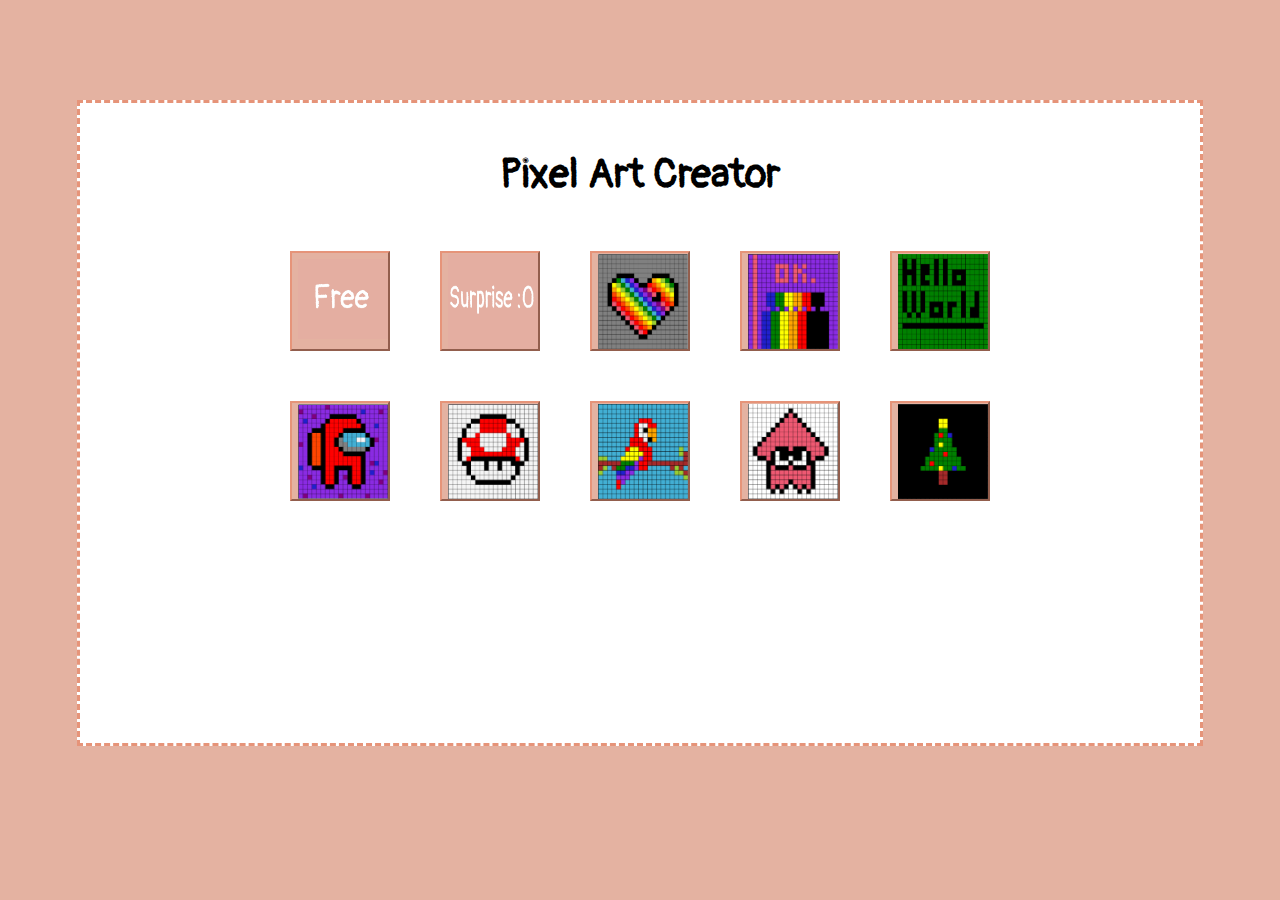
<file: index.html>
<!DOCTYPE html>
<html lang="en">
<head>
    <meta charset="UTF-8">
    <meta http-equiv="X-UA-Compatible" content="IE=edge">
    <meta name="viewport" content="width=device-width, initial-scale=1.0">
    <title>Home</title>
    <link rel = "stylesheet" href = "styleSheets/menu.css">
    <link rel="preconnect" href="https://fonts.googleapis.com">
    <link rel="preconnect" href="https://fonts.gstatic.com" crossorigin>
    <link href="https://fonts.googleapis.com/css2?family=Pangolin&display=swap" rel="stylesheet">
</head>
<body>
    <h1>Pixel Art Creator</h1>
    <div class="options">
        <button id="freeplay"> <img src="media/free.png" height="80", width="90"></button>
        <button id="surprise"><img src="media/surprise.png" height = "95" width = "90"></button>
        <button class="pgSelection" data-key="rainbowHeart"><img src="media/rainbowHeart.png" height = "95", width = "90"></button>
        <button class="pgSelection" data-key="ok"><img src="media/ok.png" height = "95" width = "90"></button>
        <button class="pgSelection" data-key="helloWorld"><img src="media/helloWorld.png" height = "95" width = "90"></button>
        <button class="pgSelection" data-key="sus"><img src="media/sus.png" height = "95" width = "90"></button>
        <button class="pgSelection" data-key="shroom"><img src="media/mushroom.png" height = "95" width = "90"></button>
        <button class="pgSelection" data-key="parrot"><img src="media/parrot.png" height = "95" width = "90"></button>
        <button class="pgSelection" data-key="squid"><img src="media/squid.png" height = "95" width = "90"></button>
        <button class="pgSelection" data-key="tree"><img src = "media/tree.png" height = "95" width = "90"></button>
    </div>
    <!-- <a href = someotherfile>Color by Number</a> -->
    <script>var exports = {};</script>
    <script src="array_organizer.js"></script>
</body>
</html>
</file>
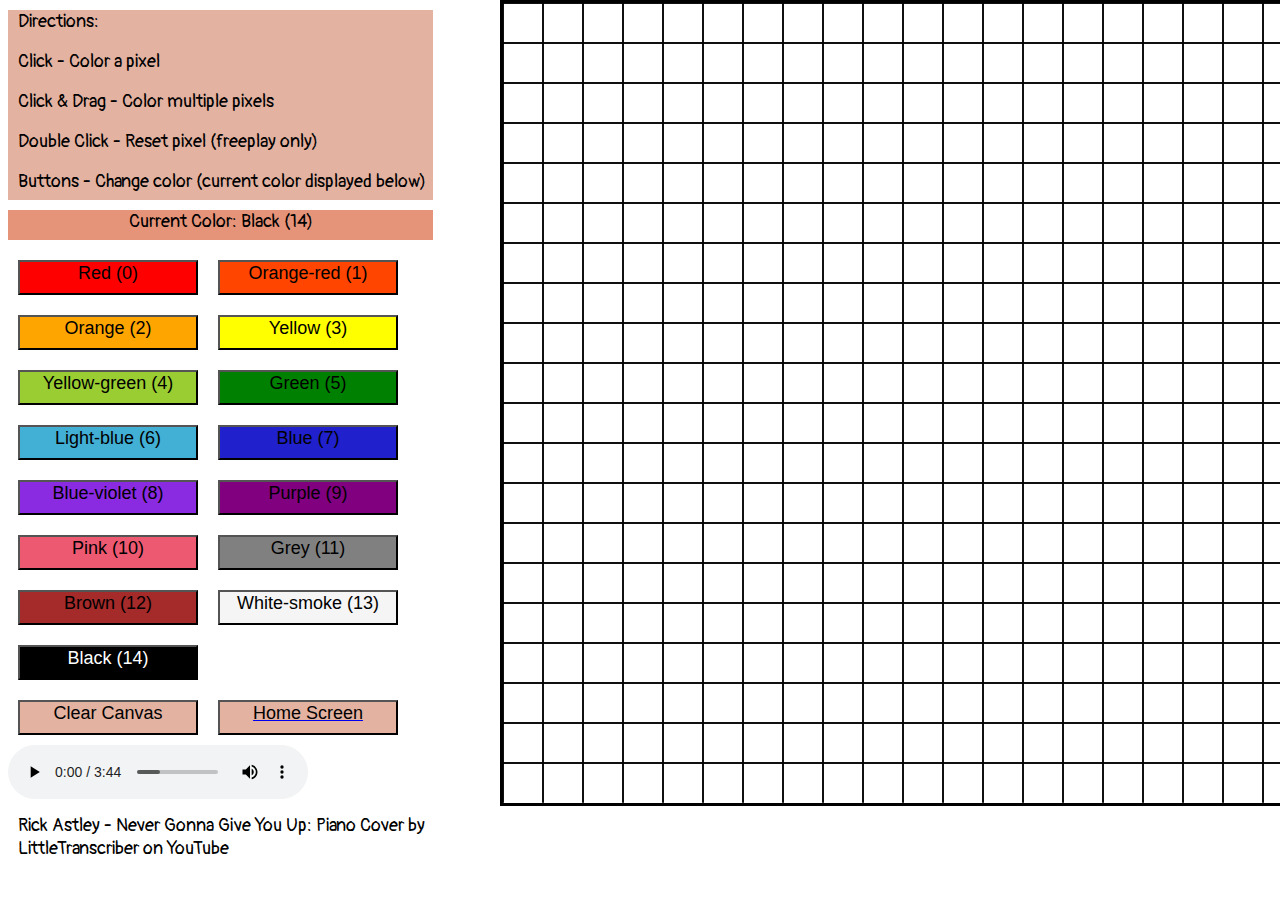
<file: screen.html>
<!DOCTYPE html>
<html lang="en">
<head>
    <meta charset="UTF-8">
    <meta http-equiv="X-UA-Compatible" content="IE=edge">
    <meta name="viewport" content="width=device-width, initial-scale=1.0">
    <title>Coloring Pg</title>
    <link rel = "stylesheet" href = "styleSheets/screen.css">
    <link rel="preconnect" href="https://fonts.googleapis.com">
    <link rel="preconnect" href="https://fonts.gstatic.com" crossorigin>
    <link href="https://fonts.googleapis.com/css2?family=Pangolin&display=swap" rel="stylesheet">
    <script type="text/javascript">
        function zoom() {
            document.body.style.zoom = "90%" 
        }
</script>
</head>
<!-- <body onload="zoom()"> -->
<body>
    <canvas height = "800" width = "800"></canvas>
    <div class="directions">
        <div class="direct"><p>Directions:</p></div>
        <div class="direct"><p>Click - Color a pixel</p></div>
        <div class="direct"><p>Click & Drag - Color multiple pixels</p></div>    
        <div class="direct"><p>Double Click - Reset pixel (freeplay only)</p></div>
        <div class="direct"><p>Buttons - Change color (current color displayed below)</p></div>
    </div>
    <p id = "currentColor">Current Color: Black (14)</p>
    <div class="container">
        <div><button class = "colorBtn" data-key = "red" style = "background-color: red;">Red (0)</button></div>
        <div><button class = "colorBtn" data-key = "orangered" style = "background-color: orangered;">Orange-red (1)</button></div>
        <div><button class = "colorBtn" data-key = "orange" style = "background-color: orange;">Orange (2)</button></div>
        <div><button class = "colorBtn" data-key = "yellow" style = "background-color: yellow;">Yellow (3)</button></div>
        <div><button class = "colorBtn" data-key = "yellowgreen" style = "background-color: yellowgreen;">Yellow-green (4)</button></div>
        <div><button class = "colorBtn" data-key = "green" style = "background-color: green;">Green (5)</button></div>
        <div><button class = "colorBtn" data-key = "rgb(66, 175, 212)" style = "background-color: rgb(66, 175, 212);">Light-blue (6)</button></div>
        <div><button class = "colorBtn" data-key = "rgb(32, 32, 205)" style = "background-color: rgb(32, 32, 205);">Blue (7)</button></div>
        <div><button class = "colorBtn" data-key = "blueviolet" style = "background-color: blueviolet;">Blue-violet (8)</button></div>
        <div><button class = "colorBtn" data-key = "purple" style = "background-color: purple;">Purple (9)</button></div>
        <div><button class = "colorBtn" data-key = "rgb(238, 89, 114)" style = "background-color: rgb(238, 89, 114);">Pink (10)</button></div>
        <div><button class = "colorBtn" data-key = "grey" style = "background-color: grey;">Grey (11)</button></div>
        <div><button class = "colorBtn" data-key = "brown" style = "background-color: brown;">Brown (12)</button></div>
        <div><button class = "colorBtn" data-key = "whitesmoke" style = "background-color: whitesmoke;">White-smoke (13)</button></div>
        <div><button id = "black" class = "colorBtn" data-key = "black" style = "background-color: black;">Black (14)</button></div>
    </div>
    <div class="container">
        <div><button id="clear" style = "background-color: rgb(228, 178, 161)">Clear Canvas</button></div>
        <div><a id="goHome" href = "index.html"><button style = "background-color: rgb(228, 178, 161)">Home Screen</button></a></div>
    </div>
    <script src = "pixelAlgorithm.js"></script>
    <script src = "pictureArrays.js"></script>
    <script src = "eventHandler.js"></script>
    <audio controls autoplay loop>
        <source src="media/piano.mp3" type="audio/mpeg">
    </audio>
    <p>Rick Astley - Never Gonna Give You Up: Piano Cover by LittleTranscriber on YouTube</p> 
</body>
</html>
</file>
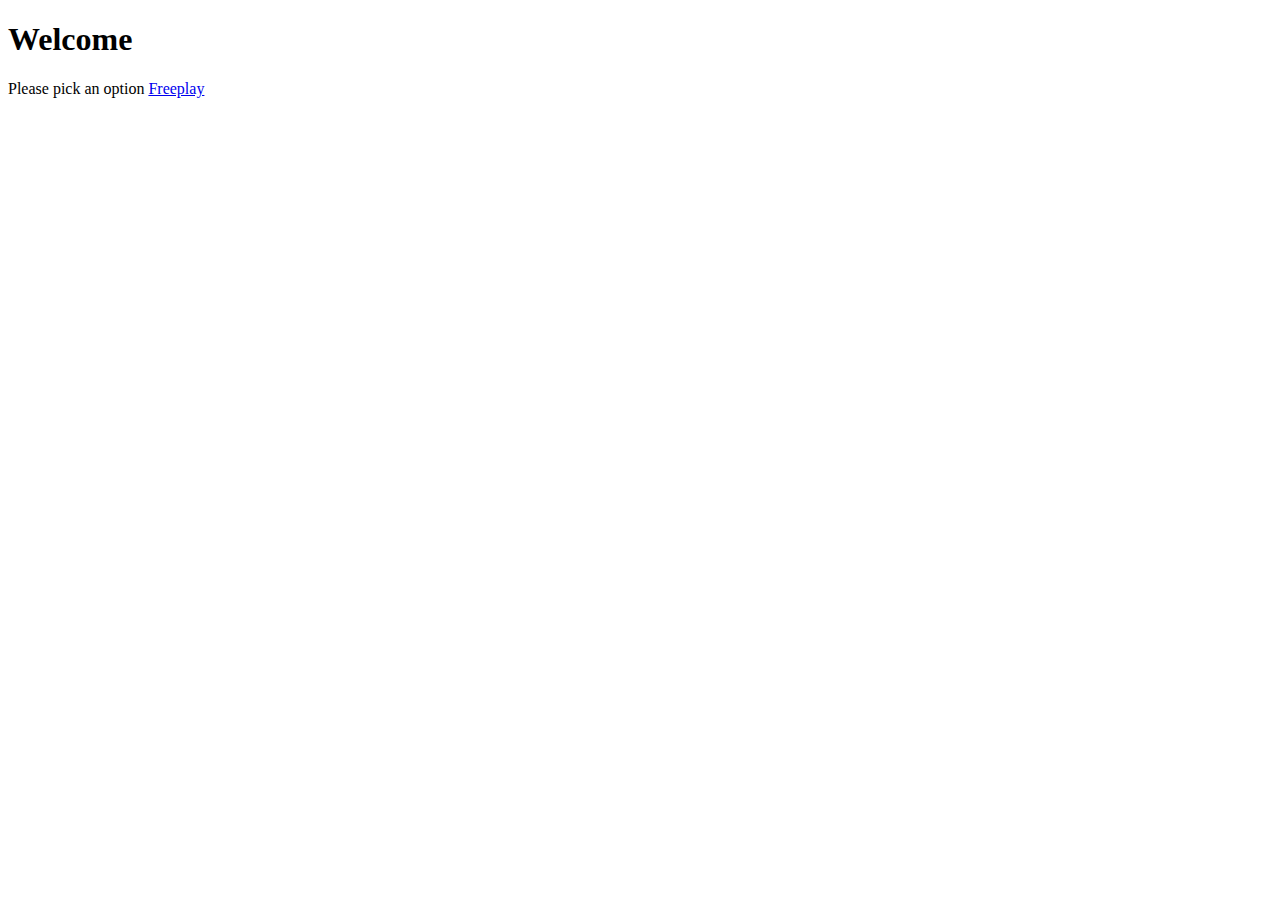
<file: smn.html>
<!DOCTYPE html>
<html lang="en">
<head>
    <meta charset="UTF-8">
    <meta http-equiv="X-UA-Compatible" content="IE=edge">
    <meta name="viewport" content="width=device-width, initial-scale=1.0">
    <title>Home</title>
</head>
<body>
    <h1>Welcome</h1>
    <label>Please pick an option</label>
    <a href = "testing.html">Freeplay</a>
    <!-- <a href = someotherfile>Color by Number</a> -->
</body>
</html>
</file>
<file: styleSheets/menu.css>
html {
    background-color: rgb(228, 178, 161);
    font-family : "Pangolin";
}

body {
    height : 600px;
    width : 1100px;
    padding : 20px 10px;
    background-color: white;
    border-style:dashed;
    border-color: rgb(230, 148, 121);
    margin: auto;
    margin-top :100px;
}

h1, p {
    display : block;
    text-align: center;
}

.options {
    display : grid;
    grid-template-columns: 150px 150px 150px 150px 150px;
    grid-template-rows: 150px 150px 150px 150px;
    justify-content : center;
}

button {
    width : 100px;
    height : 100px;
    margin : auto;
    background-color:rgb(228, 178, 161);
    border-color : rgb(230, 148, 121);
}

button:hover {
    border-color : rgb(154, 96, 77);
}

p {
    font-size : 24px;
}

h1 {
    font-size : 40px;
}
</file>
<file: styleSheets/screen.css>
html {
    font-family : "Pangolin";
}

canvas {
    border: 3px solid black;
    padding-left: 0;
    padding-right: 0;
    margin-left: 500px;
    margin-right: auto;
    display: block;
    padding: 0;
    /* margin: auto; */
    display: block;
    position: absolute;
    top: 0;
    bottom: 0;
    left: 0;
    right: 0;
    
    /* -webkit-user-drag: none; 
    -khtml-user-drag: none; 
    -moz-user-drag: none; 
    -o-user-drag: none; 
    -user-drag: none;  */
    
}

button {
    display : grid;
    grid-column : 1;
    margin : 10px;
    width : 180px;
    height : 35px;
    font-size : 18px
}

p {
    display : grid;
    grid-column : 1;
    margin : 10px;
    width : 425px;
    height : 30px;
    font-size : 18px;
}

.colorBtn:active, #clear:active, #goHome:active {
    border : solid rgb(230, 148, 121);
}

h1 {
    font-size : 30;
    font-weight : bold;
}

#black {
    color : white;
}

.container {
    display : grid;
    grid-template-columns: 200px 200px;
}

.directions {
    background-color : rgb(228, 178, 161);
    width : 425px;
}

.direct, #currentColor {
    white-space: nowrap;
}

#currentColor {
    background-color : rgb(230, 148, 121);
    width : 425px;
    margin-left : 0px;
    text-align: center;
}

#citation {
    color: white;
}
</file>
